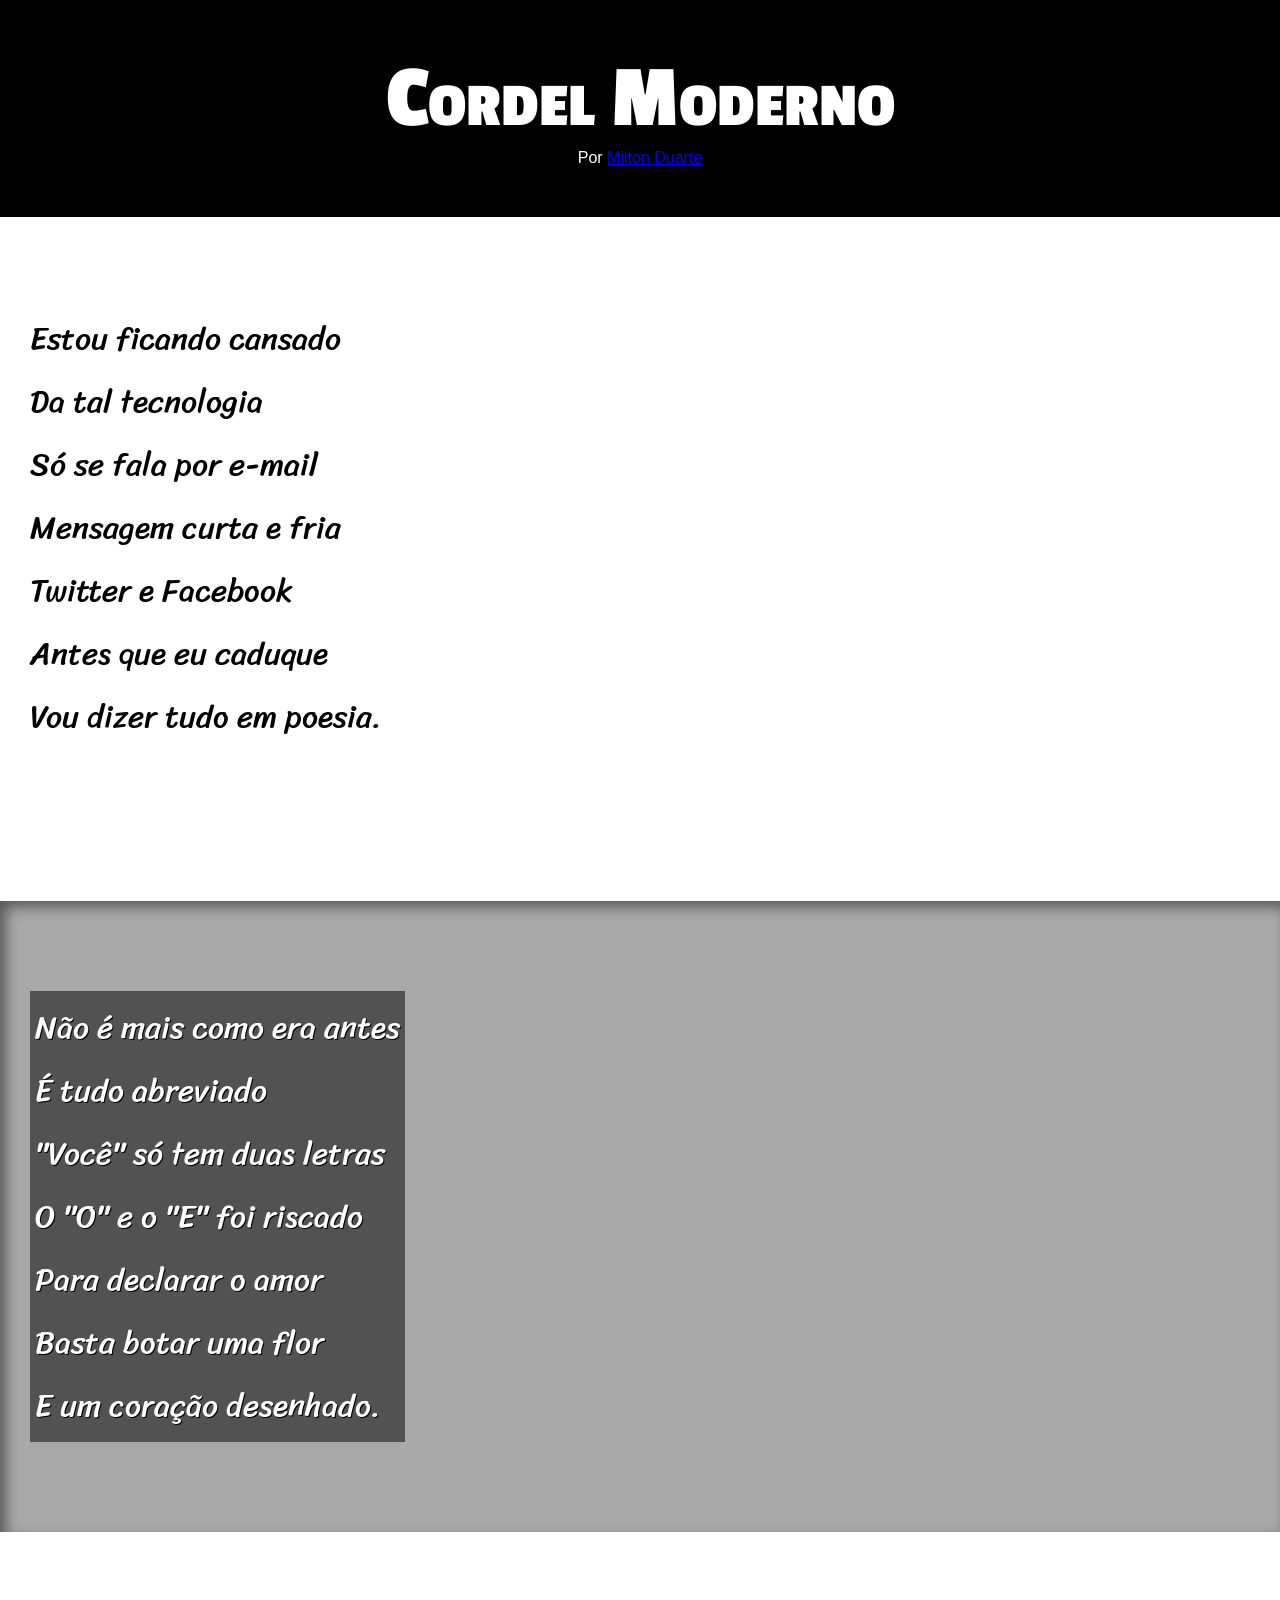
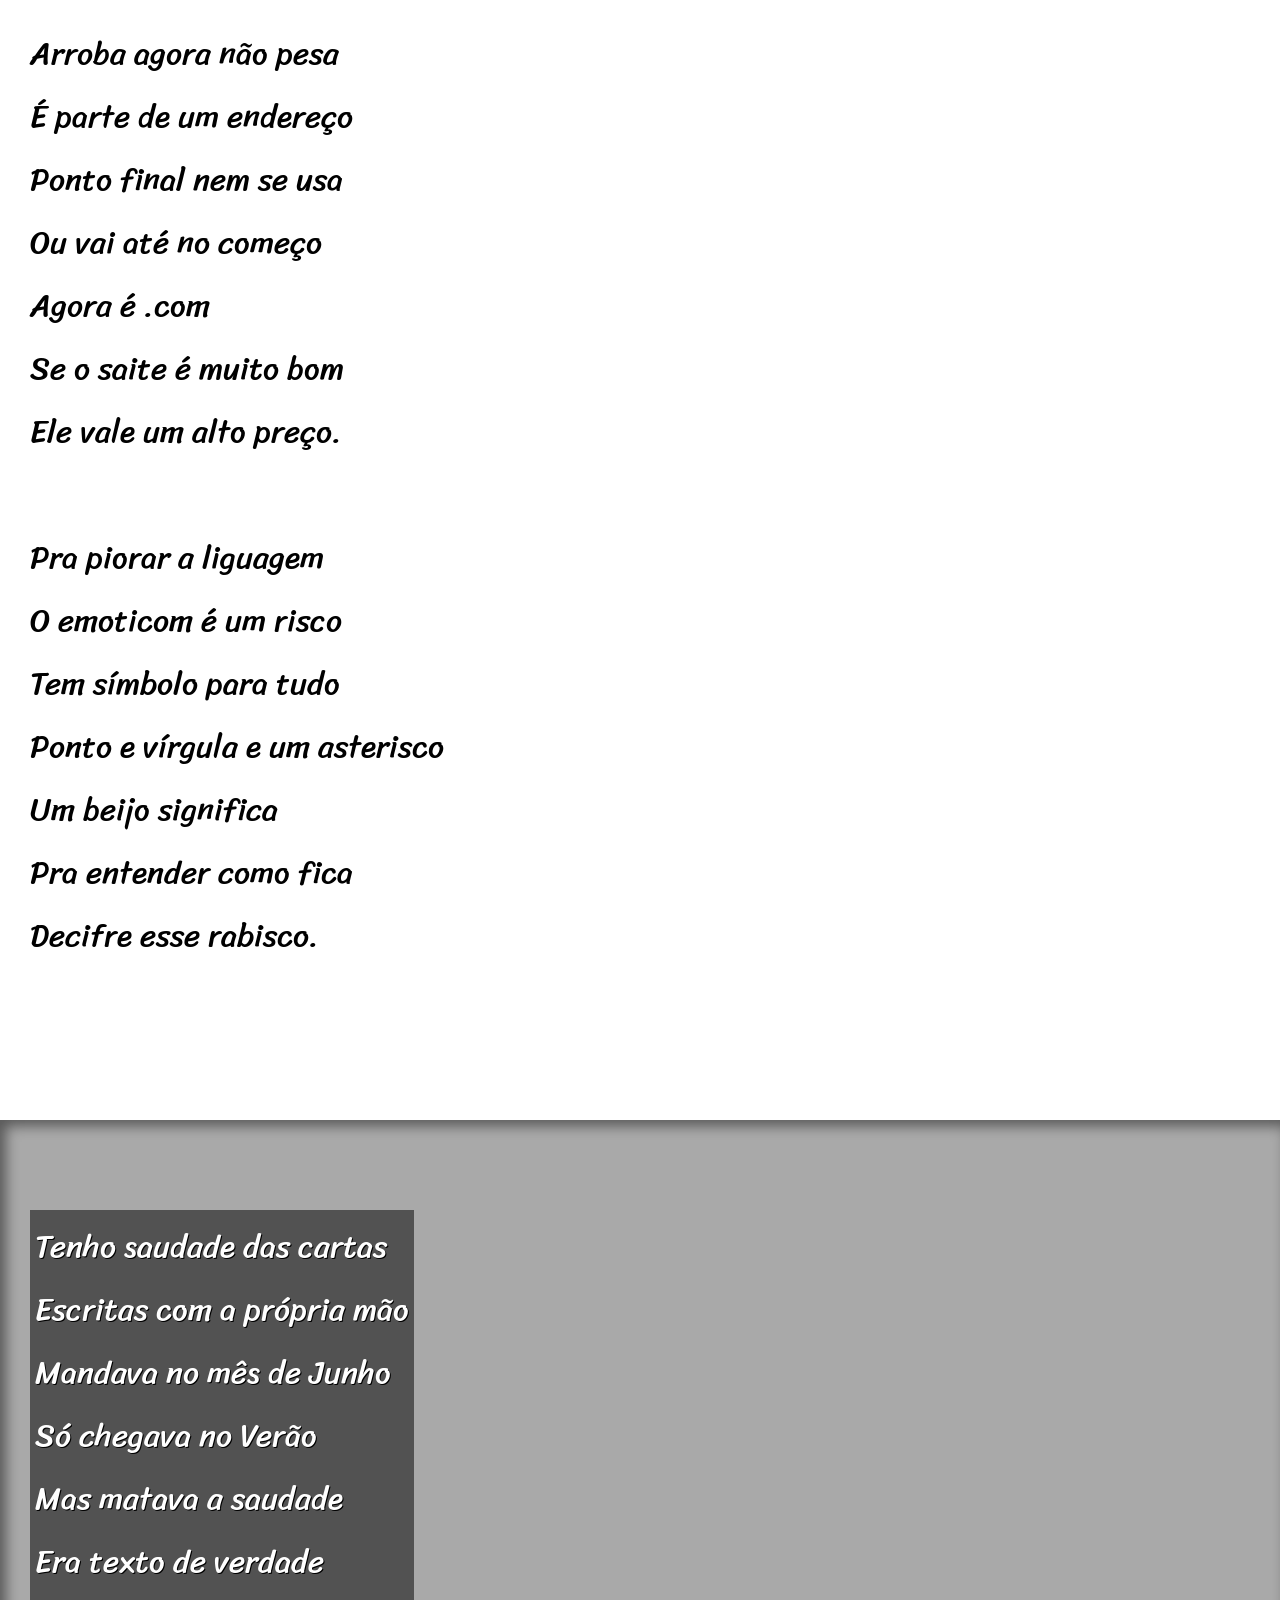
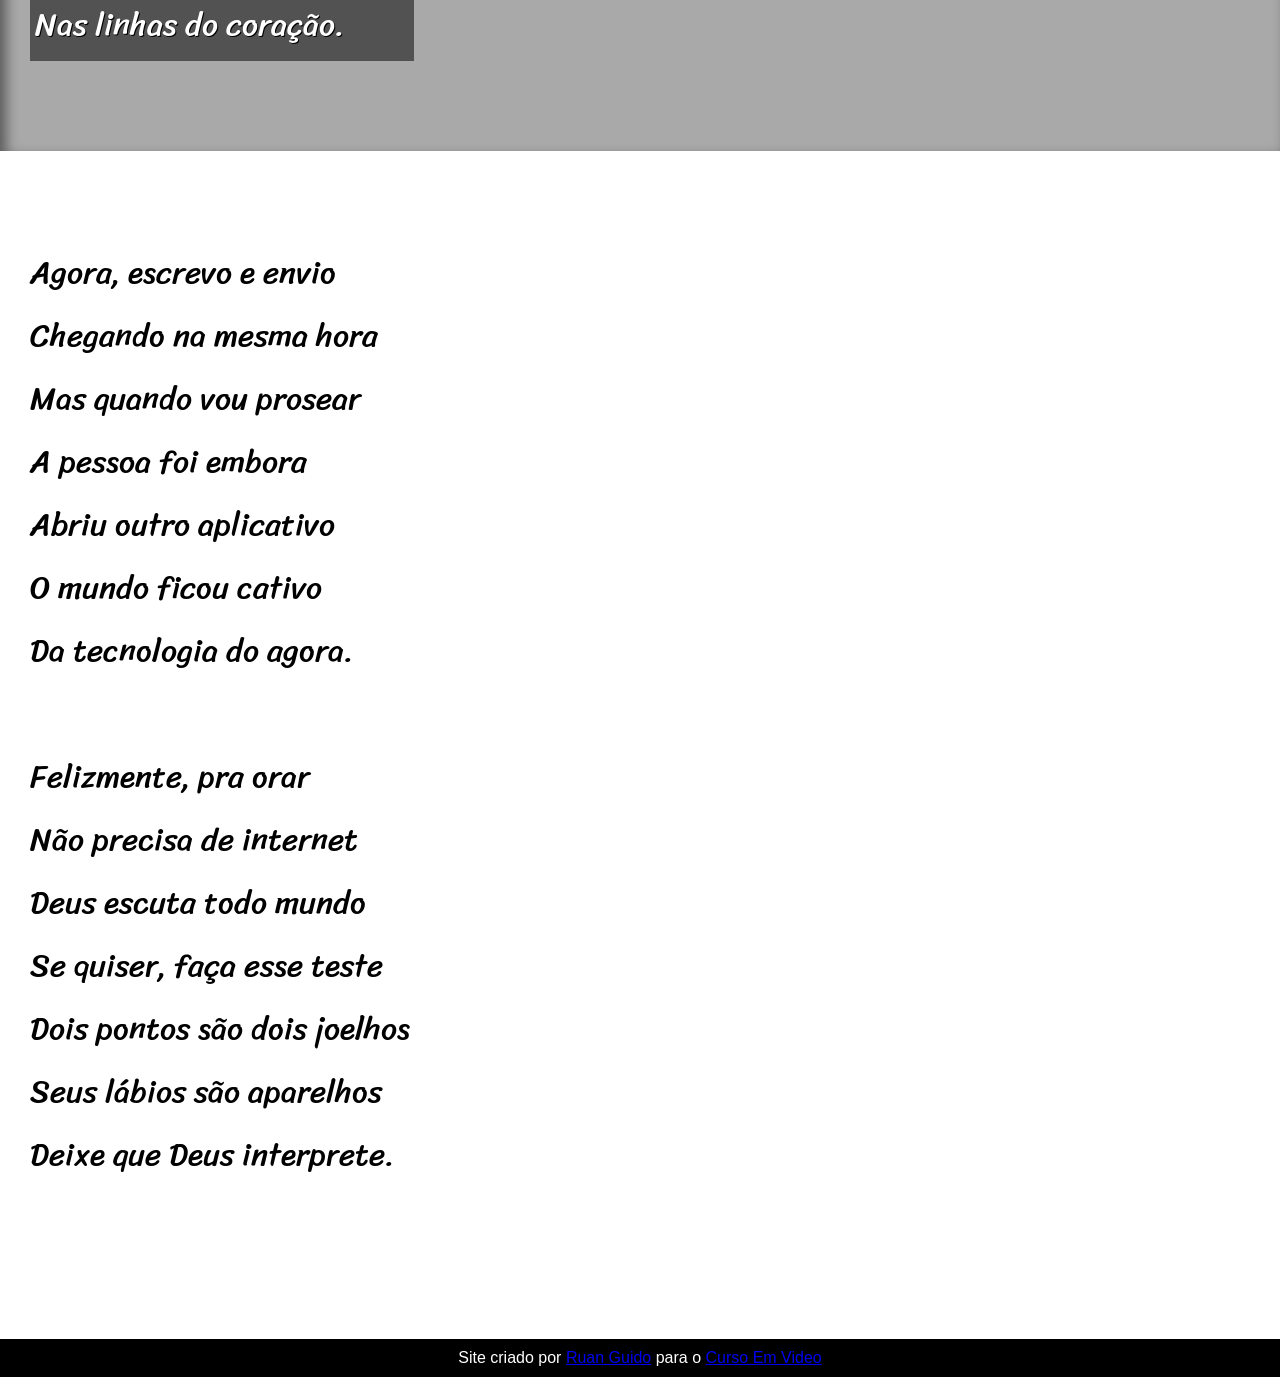
<file: Desafios/d12/index.html>
<!DOCTYPE html>
<html lang="pt-br">
<head>
    <meta charset="UTF-8">
    <meta name="viewport" content="width=device-width, initial-scale=1.0">
    <title>Corel Moderno</title>
    <link rel="stylesheet" href="estilo/style.css">
</head>
<body>
    <header>
        <h1>
            Cordel Moderno
        </h1>
        <p>Por <a href="https://www.recantodasletras.com.br/poesias/3186743" target="_blank">Milton Duarte</a>
        </p>
    </header>

    <section class="normal">
        <p>
            Estou ficando cansado <br>
            Da tal tecnologia <br>
            Só se fala por e-mail <br>
            Mensagem curta e fria <br>
            Twitter e Facebook <br>
            Antes que eu caduque <br>
            Vou dizer tudo em poesia.
        </p>
    </section>

    <section class="imagem" id="img01">
        <p>
            Não é mais como era antes <br>
            É tudo abreviado <br>
            "Você" só tem duas letras <br>
            O "O" e o "E" foi riscado <br>
            Para declarar o amor <br>
            Basta botar uma flor <br>
            E um coração desenhado.
        </p>
    </section>

    <section class="normal">
        <p>
            Arroba agora não pesa <br>
            É parte de um endereço <br>
            Ponto final nem se usa <br>
            Ou vai até no começo <br>
            Agora é .com <br>
            Se o saite é muito bom <br>
            Ele vale um alto preço. <br>
        </p>

        <p>
            Pra piorar a liguagem <br>
            O emoticom é um risco <br>
            Tem símbolo para tudo <br>
            Ponto e vírgula e um asterisco <br>
            Um beijo significa <br>
            Pra entender como fica <br>
            Decifre esse rabisco.
        </p>
        
    </section>

    <section class="imagem" id="img02">
        <p>
            Tenho saudade das cartas <br>
            Escritas com a própria mão <br>
            Mandava no mês de Junho <br>
            Só chegava no Verão <br>
            Mas matava a saudade <br>
            Era texto de verdade <br>
            Nas linhas do coração.
        </p>
    </section>

    <section class="normal">
        <p>
            Agora, escrevo e envio <br>
            Chegando na mesma hora <br>
            Mas quando vou prosear <br>
            A pessoa foi embora <br>
            Abriu outro aplicativo <br>
            O mundo ficou cativo <br>
            Da tecnologia do agora. <br>
        </p>

        <p>
            Felizmente, pra orar <br>
            Não precisa de internet <br>
            Deus escuta todo mundo <br>
            Se quiser, faça esse teste <br>
            Dois pontos são dois joelhos <br>
            Seus lábios são aparelhos <br>
            Deixe que Deus interprete.
        </p>
    </section>
    
    <footer>
        <p>Site criado por <a href="https://github.com/ruanguido11?tab=repositories" target="_blank">Ruan Guido</a> para o <a href="https://www.cursoemvideo.com" target="_blank">Curso Em Video</a></p>
    </footer>
</body>
</html>
</file>
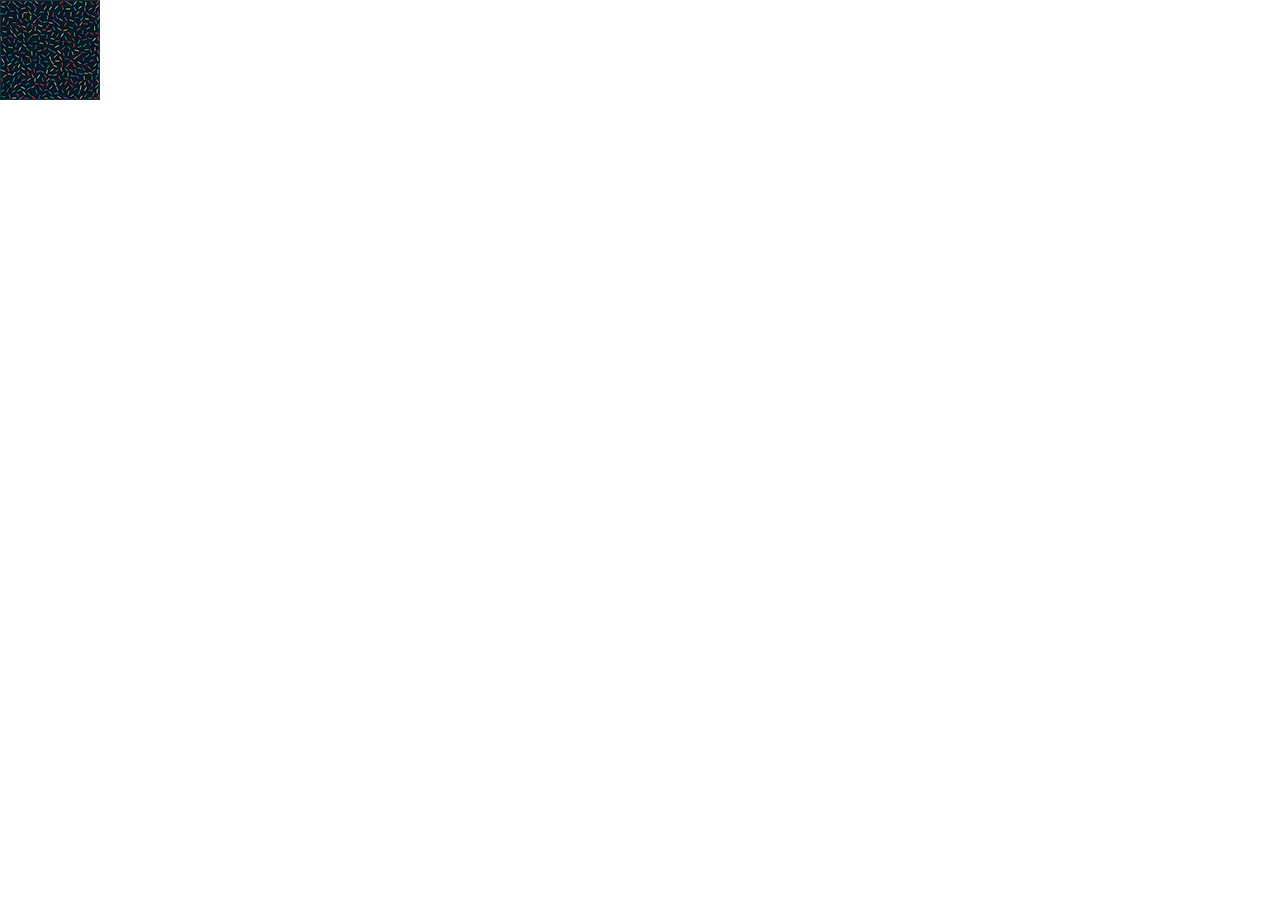
<file: Exercicios/fundo002.html>
<!DOCTYPE html>
<html lang="pt-br">
<head>
    <meta charset="UTF-8">
    <meta name="viewport" content="width=device-width, initial-scale=1.0">
    <title>Personalizaçãõ dos Fundos</title>
    <style>
        body{
            background-image: url(ex22/img/pattern001.png);
            background-size: 100x 100px;
            background-repeat: no-repeat;
        }
    </style>
</head>
<body>
    
</body>
</html>
</file>
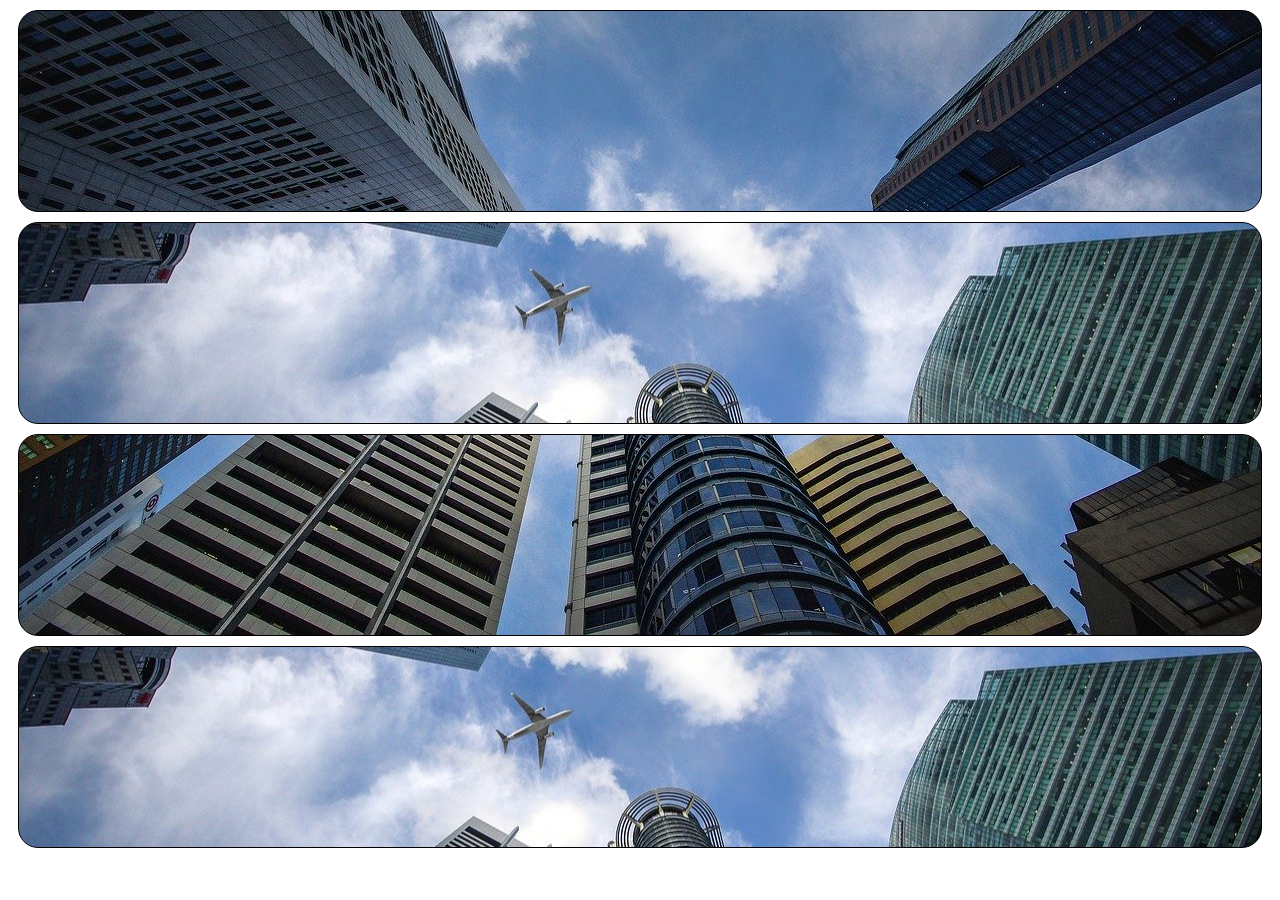
<file: Exercicios/fundo003.html>
<!DOCTYPE html>
<html lang="pt-br">
<head>
    <meta charset="UTF-8">
    <meta name="viewport" content="width=device-width, initial-scale=1.0">
    <title>Posiçoes dos Fundos</title>
    <style>
        div.bloco {
            background-image: url('ex22/img/wallpaper002.jpg');
            height: 200px;
            border: 1px 
            solid black;
            border-radius: 20px;
            margin: 10px;
        }

        div#q1{
            background-position: left top;
        }

        div#q2{
            background-position: left center;

        }

        div#q3{
            background-position: right bottom;

        }

        div#q4{
            background-position: center center;

        }
    </style>
</head>
<body>
    <div class="bloco" id="q1">

    </div>
    <div class="bloco" id="q2">

    </div>
    <div class="bloco" id="q3">

    </div>
    <div class="bloco" id="q4">

    </div>
</body>
</html>
</file>
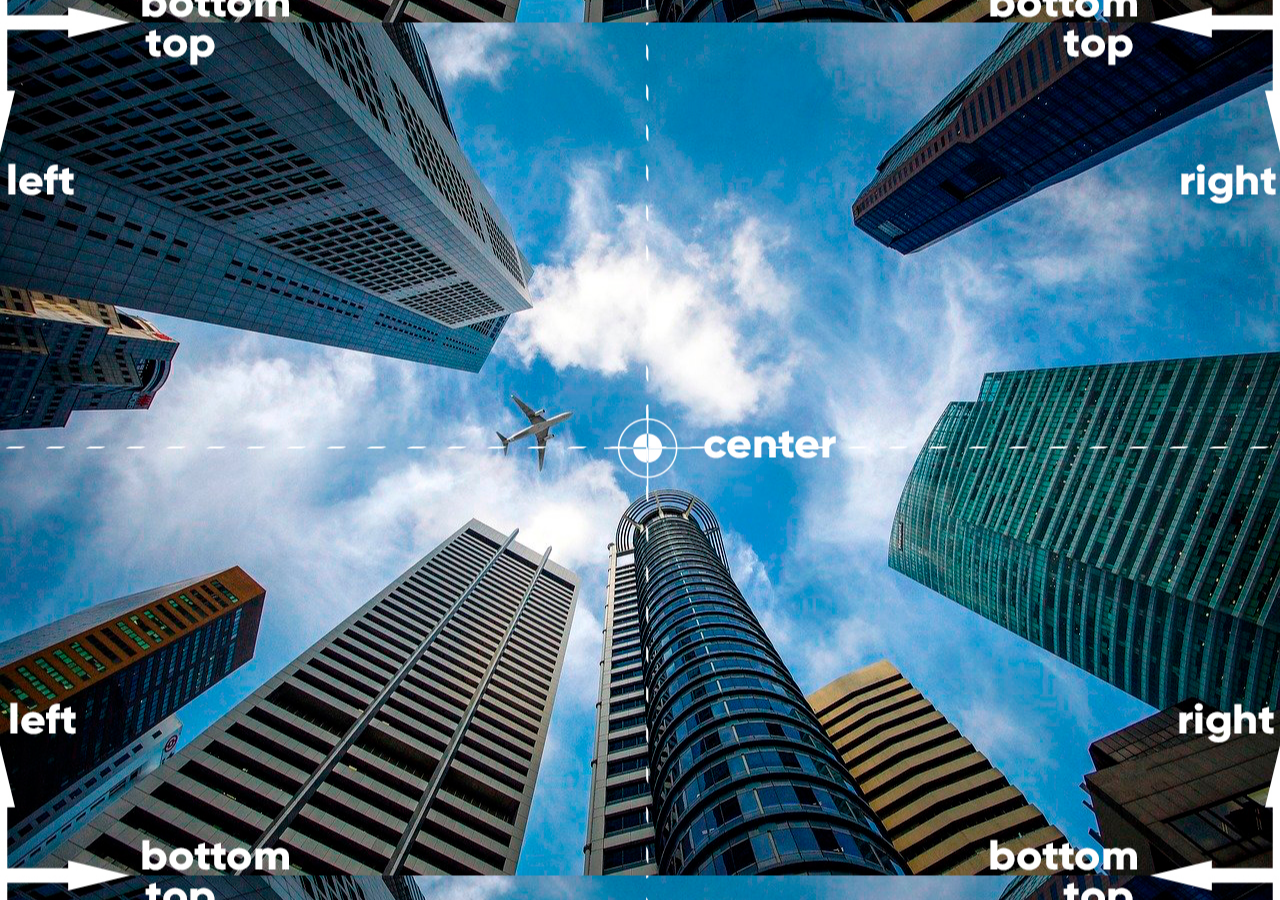
<file: Exercicios/fundo005.html>
<!DOCTYPE html>
<html lang="pt-br">
<head>
    <meta charset="UTF-8">
    <meta name="viewport" content="width=device-width, initial-scale=1.0">
    <title>Posicionamento</title>
    <style>
        body {
            height: 98vh;
            background-image: url(ex22/img/wallpaper003.jpg);
            background-position: center center;
        }
    </style>
</head>
<body>
    
</body>
</html>
</file>
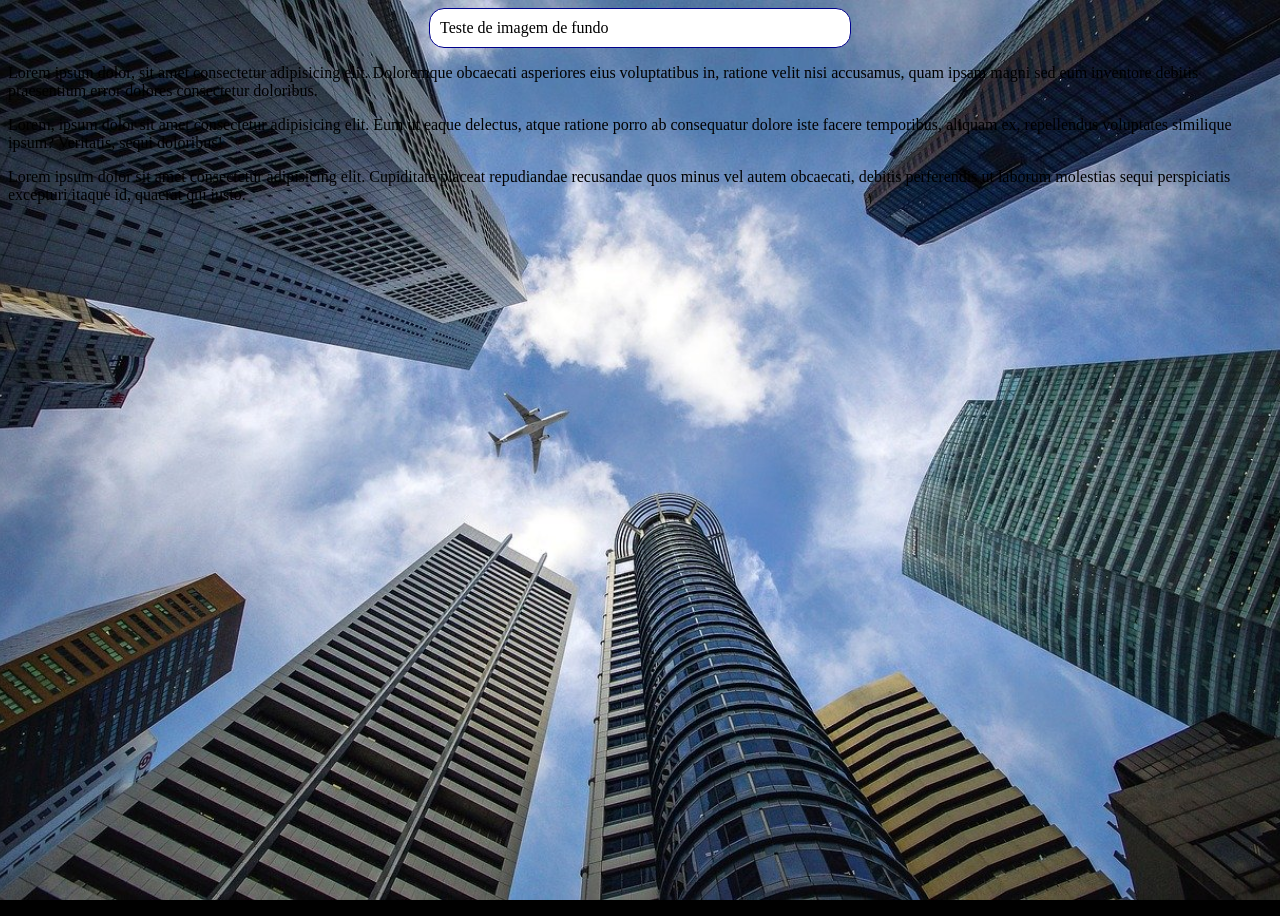
<file: Exercicios/fundo006.html>
<!DOCTYPE html>
<html lang="pt-br">
<head>
    <meta charset="UTF-8">
    <meta name="viewport" content="width=device-width, initial-scale=1.0">
    <title>Document</title>
    <style>
        body {
            height: 100vh;
            background-color: black;
            background-image: url('ex22/img/wallpaper002.jpg');
            background-position: center center;
            background-repeat: no-repeat;
            background-size: cover;
            background-attachment: fixed;




            background:black url('ex22/img/wallpaper002.jpg') center center no-repeat fixed ;
            background-size: cover;
        }

        main {
            background-color: white;
            max-width: 400px;
            padding: 10px;
            margin: auto;
            border: 1px solid darkblue;
            border-radius: 15px;
        }
    </style>
</head>
<body>
    <main> Teste de imagem de fundo</main>
    <p>Lorem ipsum dolor, sit amet consectetur adipisicing elit. Doloremque obcaecati asperiores eius voluptatibus in, ratione velit nisi accusamus, quam ipsam magni sed eum inventore debitis praesentium error dolores consectetur doloribus.</p>
    <p>Lorem, ipsum dolor sit amet consectetur adipisicing elit. Eum ut eaque delectus, atque ratione porro ab consequatur dolore iste facere temporibus, aliquam ex, repellendus voluptates similique ipsum? Veritatis, sequi doloribus!</p>
    <p>Lorem ipsum dolor sit amet consectetur adipisicing elit. Cupiditate placeat repudiandae recusandae quos minus vel autem obcaecati, debitis perferendis ut laborum molestias sequi perspiciatis excepturi itaque id, quaerat qui iusto.</p>
    
</body>
</html>
</file>
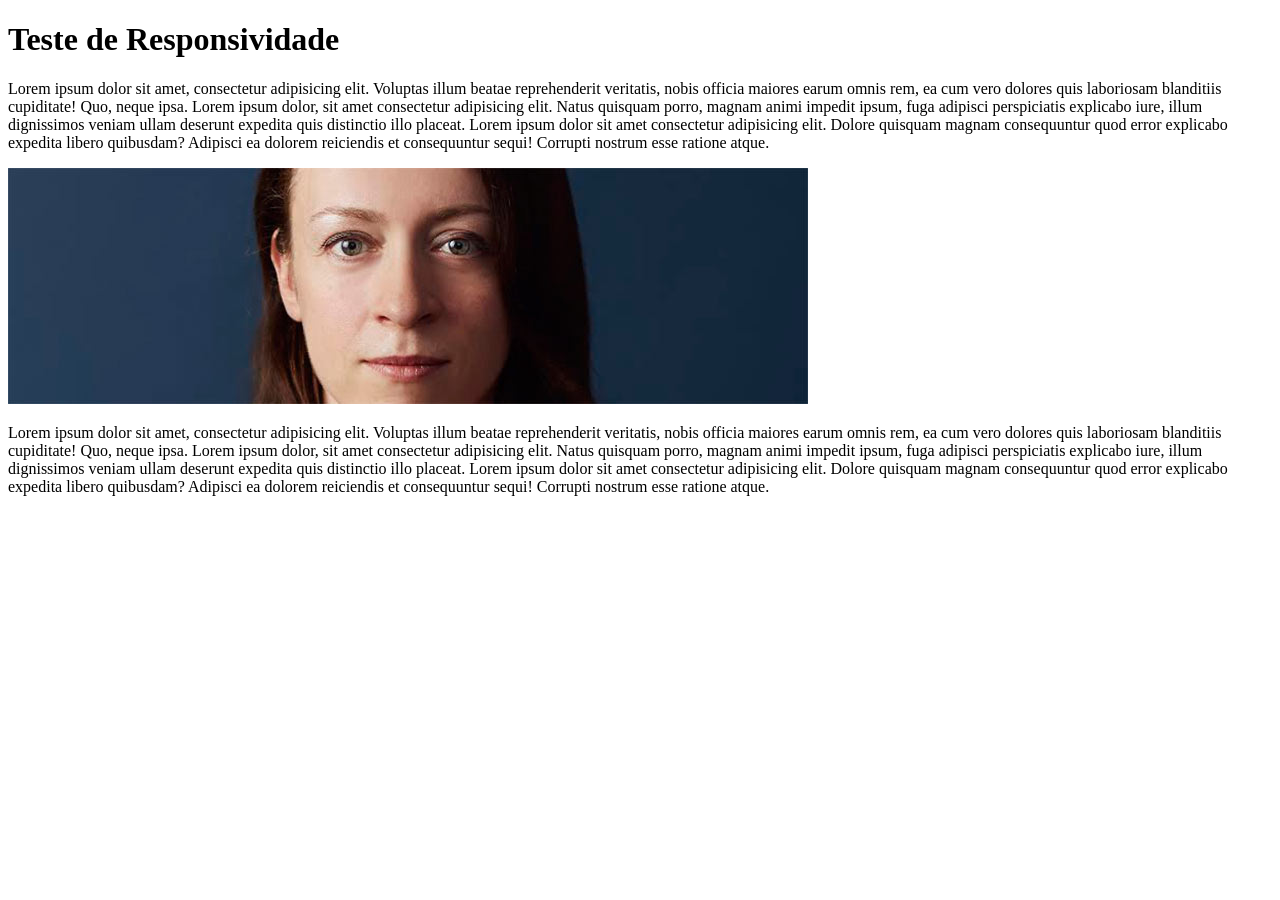
<file: Desafios/d1/responsivo.html>
<!DOCTYPE html>
<html lang="pt-br">
<head>
    <meta charset="UTF-8">
    <meta name="viewport" content="width=device-width, initial-scale=1.0">
    <title>Teste de Responsividade</title>
</head>
<body>
    <main>
        <h1>Teste de Responsividade</h1>
        <p>Lorem ipsum dolor sit amet, consectetur adipisicing elit. Voluptas illum beatae reprehenderit veritatis, nobis officia maiores earum omnis rem, ea cum vero dolores quis laboriosam blanditiis cupiditate! Quo, neque ipsa. Lorem ipsum dolor, sit amet consectetur adipisicing elit. Natus quisquam porro, magnam animi impedit ipsum, fuga adipisci perspiciatis explicabo iure, illum dignissimos veniam ullam deserunt expedita quis distinctio illo placeat. Lorem ipsum dolor sit amet consectetur adipisicing elit. Dolore quisquam magnam consequuntur quod error explicabo expedita libero quibusdam? Adipisci ea dolorem reiciendis et consequuntur sequi! Corrupti nostrum esse ratione atque.</p>
        <img src="imagens/irina-blok.jpg" alt="">
        <p>Lorem ipsum dolor sit amet, consectetur adipisicing elit. Voluptas illum beatae reprehenderit veritatis, nobis officia maiores earum omnis rem, ea cum vero dolores quis laboriosam blanditiis cupiditate! Quo, neque ipsa. Lorem ipsum dolor, sit amet consectetur adipisicing elit. Natus quisquam porro, magnam animi impedit ipsum, fuga adipisci perspiciatis explicabo iure, illum dignissimos veniam ullam deserunt expedita quis distinctio illo placeat. Lorem ipsum dolor sit amet consectetur adipisicing elit. Dolore quisquam magnam consequuntur quod error explicabo expedita libero quibusdam? Adipisci ea dolorem reiciendis et consequuntur sequi! Corrupti nostrum esse ratione atque.</p>
    </main>
    
</body>
</html>
</file>
<file: Desafios/d12/estilo/style.css>
@charset "UTF-8";

@import url('https://fonts.googleapis.com/css2?family=Bebas+Neue&family=Passion+One:wght@400;700;900&display=swap');


@import url('https://fonts.googleapis.com/css2?family=Bebas+Neue&family=Passion+One:wght@400;700;900&family=Sriracha&display=swap');


:root{
    ---fonte1: Verdana, Geneva, Tahoma, sans-serif;
    ---fonte2: 'Passion One', cursive;
    ---fonte3: 'Sriracha', cursive;
}

* {
    margin: 0px;
    padding: 0px;
    font-size: 1em;
}

html, body {
    min-height: 100vh;
    background-color: darkgray;
    font-family: var(---fonte1);
}

header {
    background-color: black;
    color: white;
    text-align: center;
}

header > h1 {
    padding-top: 50px;
    font-variant: small-caps;
    font-family: var(---fonte2);
    font-size: 10vh;
}

header > p {
    padding-bottom: 50px;
}

header a:hover , footer a:hover {
    text-decoration: underline;
}

section {
    padding-top: 10vh;
    padding-bottom: 10vh;
    line-height: 2em;
    padding-left: 30px;
    font-family: var(---fonte3);
    font-size: 3.5vh;
}

section > p {
    padding-bottom: 2em;
}

section.normal {
    background-color: white;
    color: black;
}

section.imagem {
    background-color: rgb(51, 51, 51);
    color: white;
    box-shadow: inset 6px 6px 13px 0px rgba(0, 0, 0, 0.473);
    background-size: cover;
    background-attachment: fixed;
}

section.imagem > p {
    display: inline-block;
    padding: 5px;
    background-color: rgb(0, 0, 0, 0.514);
    text-shadow: 1px 1px 0px black;
}

section#img01 {
    background-image: url('../imagens/background001.jpg');
    background-position: right center;
}

section#img02 {
    background-image: url('../imagens/background002.jpg');
}

footer {
    background-color: black;
    color: white;
    text-align: center;
    padding: 10px;
}
</file>
